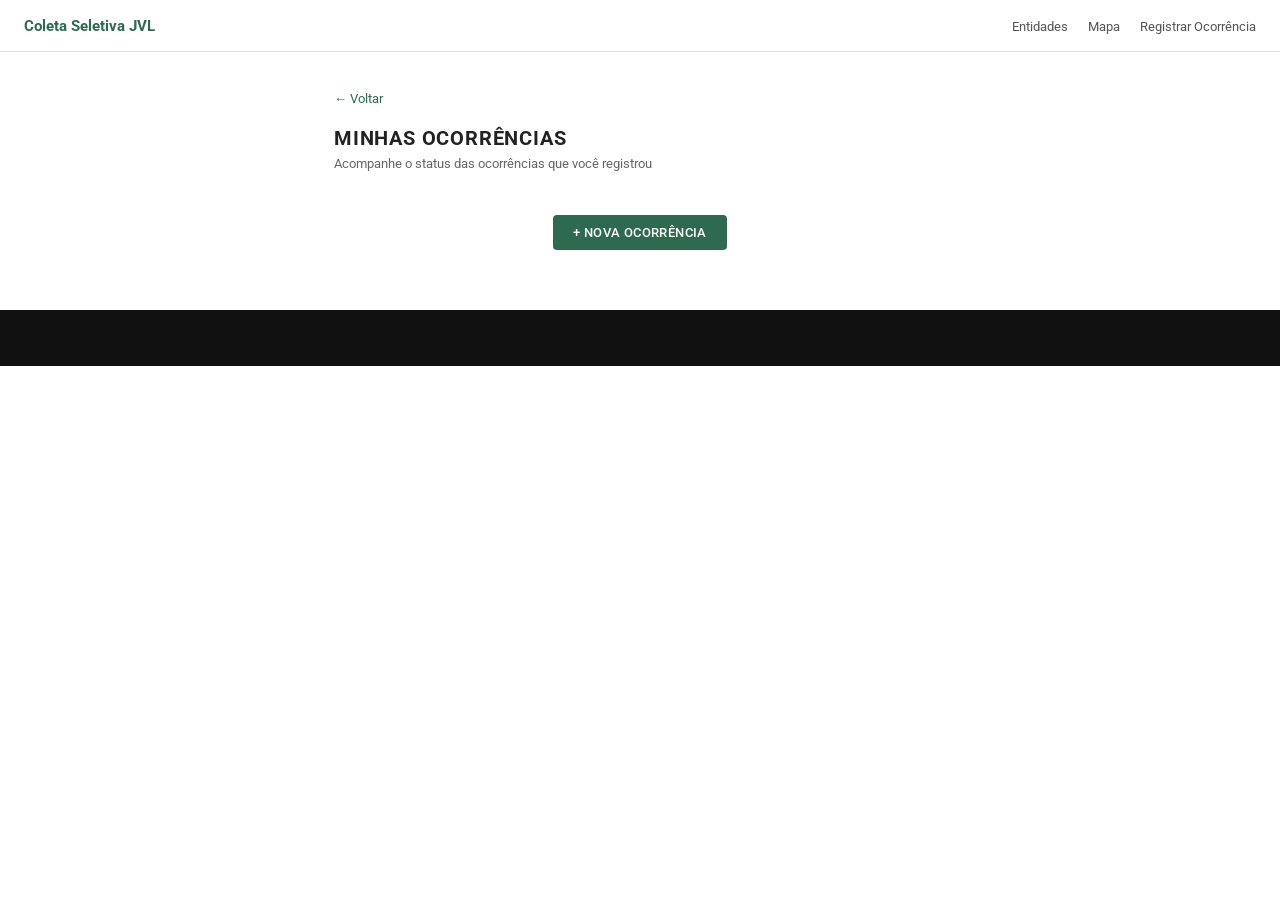
<file: frontend/myoccurences.html>
<!DOCTYPE html>
<html lang="pt-BR">
<head>
  <meta charset="UTF-8" />
  <meta name="viewport" content="width=device-width, initial-scale=1.0" />
  <title>Minhas Ocorrências – Coleta Seletiva JVL</title>
  <link rel="stylesheet" href="styles.css" />
</head>
<body>

  <nav>
    <a href="index.html" class="nav-logo">Coleta Seletiva JVL</a>
    <ul class="nav-links">
      <li><a href="index.html#entidades">Entidades</a></li>
      <li><a href="index.html#mapa">Mapa</a></li>
      <li><a href="occurence.html">Registrar Ocorrência</a></li>
    </ul>
  </nav>

  <div class="ocorrencias-content">

    <a href="index.html" class="back-link">← Voltar</a>

    <h1>Minhas Ocorrências</h1>
    <p class="subtitle">Acompanhe o status das ocorrências que você registrou</p>

    <div id="lista-ocorrencias"></div>

    <div style="text-align: center; margin-top: 12px;">
      <a href="occurence.html" class="nova-btn">+ Nova Ocorrência</a>
    </div>

  </div>

  <footer></footer>

  <script>
    const API_URL = "http://127.0.0.1:5000/";

    async function getOccurences() {
        const res = await fetch(`${API_URL}/occurences/`);
        const occurences = await res.json();
        return occurences;
    }

    const badgeClass = {
      "Pendente":     "badge-pendente",
      "Em andamento": "badge-andamento",
      "Resolvida":    "badge-resolvida"
    };

    async function renderizar() {
      const lista = document.getElementById("lista-ocorrencias");
      const occurences = await getOccurences();

      if (occurences.length === 0) {
        lista.innerHTML = `
          <div class="empty-state">
            <svg width="40" height="40" fill="none" stroke="#ccc" stroke-width="1.5" viewBox="0 0 24 24">
              <path d="M9 5H7a2 2 0 0 0-2 2v12a2 2 0 0 0 2 2h10a2 2 0 0 0 2-2V7a2 2 0 0 0-2-2h-2"/>
              <rect x="9" y="3" width="6" height="4" rx="1"/>
              <path d="M9 12h6M9 16h4"/>
            </svg>
            <p>Nenhuma ocorrência encontrada.</p>
          </div>`;
        return;
      }

      lista.innerHTML = occurences.map(o => `
        <div class="ocorrencia-card">
          <div class="ocorrencia-header">
            <span class="ocorrencia-titulo">${o.id}</span>
          </div>
          <p class="ocorrencia-desc">${o.descricao}</p>
          <div class="ocorrencia-footer">
            <div class="ocorrencia-meta">
              <span>📍 ${o.bairro}</span>
              <span>♻️ ${o.tipo}</span>
            </div>
            <span class="badge ${badgeClass[o.status]}">${o.status}</span>
          </div>
        </div>
      `).join("");
    }

    renderizar();
  </script>

</body>
</html>
</file>
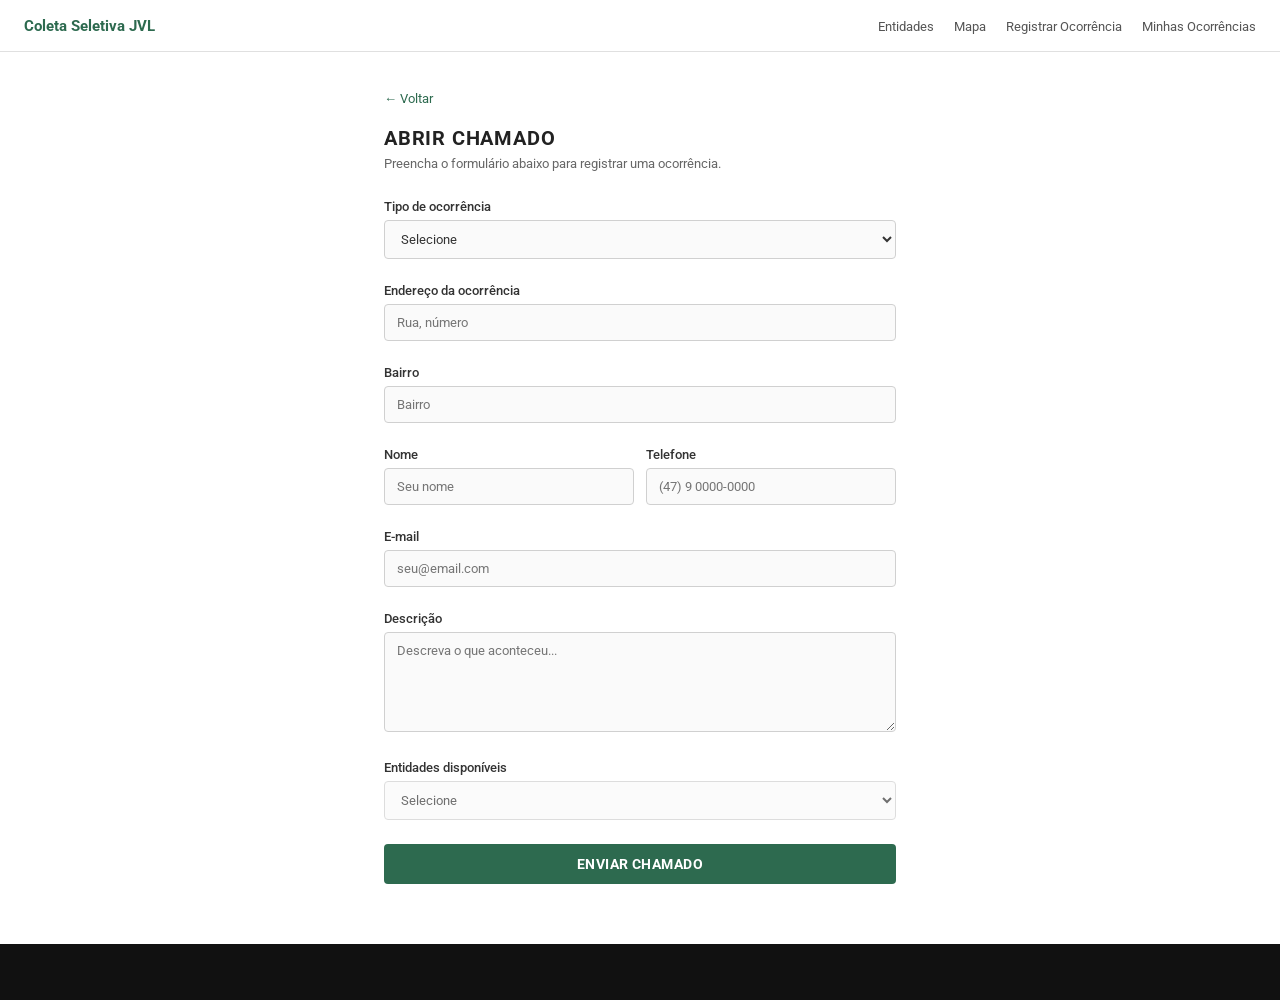
<file: frontend/occurence.html>
<!DOCTYPE html>
<html lang="pt-BR">
<head>
  <meta charset="UTF-8" />
  <meta name="viewport" content="width=device-width, initial-scale=1.0" />
  <title>Abrir Chamado — Coleta Seletiva Joinville</title>
  <link rel="stylesheet" href="styles.css" />
</head>
<body>

  <nav>
    <a href="index.html" class="nav-logo">Coleta Seletiva JVL</a>
    <ul class="nav-links">
      <li><a href="index.html#entidades">Entidades</a></li>
      <li><a href="index.html#mapa">Mapa</a></li>
      <li><a href="occurence.html">Registrar Ocorrência</a></li>
      <li><a href="myoccurences.html">Minhas Ocorrências</a></li>
    </ul>
  </nav>

  <div class="chamado-content">

    <a href="index.html" class="back-link">← Voltar</a>

    <h1>Abrir Chamado</h1>
    <p class="subtitle">Preencha o formulário abaixo para registrar uma ocorrência.</p>

    <form onsubmit="handleSubmit(event)">

      <div class="form-section">
        <label for="tipo">Tipo de ocorrência</label>
        <select id="tipo" required>
          <option value="">Selecione</option>
          <option>Reciclado</option>
          <option>Móveis</option>
          <option>Pilhas</option>
          <option>Industrial</option>
          <option>Sucata</option>
        </select>
      </div>

      <div class="form-section">
        <label for="endereco">Endereço da ocorrência</label>
        <input type="text" id="endereco" placeholder="Rua, número" required />
      </div>

      <div class="form-section">
        <label for="bairro">Bairro</label>
        <input type="text" id="bairro" placeholder="Bairro" required />
      </div>

      <div class="form-section form-row">
        <div>
          <label for="nome">Nome</label>
          <input type="text" id="nome" placeholder="Seu nome" required />
        </div>
        <div>
          <label for="telefone">Telefone</label>
          <input type="tel" id="telefone" placeholder="(47) 9 0000-0000" required />
        </div>
      </div>

      <div class="form-section">
        <label for="email">E-mail</label>
        <input type="email" id="email" placeholder="seu@email.com" required />
      </div>

      <div class="form-section">
        <label for="descricao">Descrição</label>
        <textarea id="descricao" placeholder="Descreva o que aconteceu..." required></textarea>
      </div>

      <div class="form-section">
        <label for="entidades">Entidades disponíveis</label>
        <select id="entidades" required disabled>
          <option value="">Selecione</option>
          <option>Reciclado</option>
          <option>Móveis</option>
          <option>Pilhas</option>
          <option>Industrial</option>
          <option>Sucata</option>
        </select>
      </div>

      <button type="submit" class="btn-submit">Enviar Chamado</button>

    </form>

    <p id="msg" style="display:none; margin-top:20px; font-size:14px; color:#2d6a4f; text-align:center; font-weight:500;">
      ✓ Chamado registrado com sucesso! Em breve entraremos em contato.
    </p>

  </div>

  <footer></footer>

  <script>
    const API_URL = "http://127.0.0.1:5000/";

    document.getElementById("tipo").addEventListener("change", MountEntitiesSelect);
    document.getElementById("bairro").addEventListener("blur", MountEntitiesSelect);

    async function getEntities(bairro, tipo) {
        const res = await fetch(`${API_URL}/entities/${bairro}/${tipo}`);
        const entidades = await res.json();
        return entidades;
    }

    async function MountEntitiesSelect() {
        const bairro = document.getElementById('bairro').value;
        const tipo = document.getElementById('tipo').value;
        const select = document.getElementById('entidades');

        if (bairro !== "" && tipo !== "") {

            const entidades = await getEntities(bairro, tipo);

            select.disabled = false;
            select.innerHTML = '<option value="">Selecione uma entidade</option>';

            if (!entidades || entidades.length === 0) {
                alert("Não há entidades desse tipo no bairro escolhido");
                return;
            }

            entidades.forEach(entidade => {
                const option = document.createElement('option');
                option.value = entidade.id;
                option.textContent = entidade.nome;
                select.appendChild(option);
            });
        }
    }

    async function handleSubmit(e) {
      e.preventDefault();
            const id = Math.random();
      const nome = document.getElementById("nome").value;
      const tipo = document.getElementById("tipo").value;
      const bairro = document.getElementById("bairro").value;
      const descricao = document.getElementById("descricao").value;
      const status = "Em Andamento";

      const res = await fetch(`${API_URL}/occurences`, {
        method: "POST",
        headers: { "Content-Type": "application/json" },
        body: JSON.stringify(
          {
            "id": id, 
            "nome": nome, 
            "tipo": tipo, 
            "bairro": bairro,
            "descricao": descricao,
            "status": status
          }
        )
      });

      e.target.style.display = 'none';
      document.getElementById('msg').style.display = 'block';
    }
  </script>

</body>
</html>
</file>
<file: frontend/styles.css>
@import url('https://fonts.googleapis.com/css2?family=Roboto:wght@400;500;700&display=swap');

* { box-sizing: border-box; margin: 0; padding: 0; }

body {
  font-family: 'Roboto', sans-serif;
  color: #333;
  background: #fff;
}

/* NAVBAR */
nav {
  display: flex;
  align-items: center;
  justify-content: space-between;
  padding: 0 24px;
  height: 52px;
  background: #fff;
  border-bottom: 1px solid #e0e0e0;
}

.nav-logo {
  font-size: 15px;
  font-weight: 700;
  color: #2d6a4f;
  text-decoration: none;
}

.nav-links {
  display: flex;
  gap: 20px;
  list-style: none;
}

.nav-links a {
  font-size: 13px;
  color: #555;
  text-decoration: none;
}

.nav-links a:hover { color: #2d6a4f; }

/* HERO */
.hero-img {
  width: 100%;
  height: 200px;
  object-fit: cover;
  display: block;
}

/* MAIN CONTENT */
.content {
  max-width: 660px;
  margin: 0 auto;
  padding: 36px 24px 0;
  text-align: center;
}

.content h1 {
  font-size: 20px;
  font-weight: 700;
  letter-spacing: 0.05em;
  text-transform: uppercase;
  color: #222;
  margin-bottom: 8px;
}

.content .subtitle {
  font-size: 13px;
  color: #666;
  margin-bottom: 28px;
}

/* CARDS */
.cards {
  display: grid;
  grid-template-columns: repeat(3, 1fr);
  gap: 14px;
  margin-bottom: 16px;
}

.card img {
  width: 100%;
  height: 130px;
  object-fit: cover;
  display: block;
  border-radius: 3px;
}

.card p {
  font-size: 12px;
  color: #444;
  margin-top: 6px;
  text-align: center;
}

.btn-mais {
  display: inline-block;
  font-size: 13px;
  font-weight: 500;
  color: #2d6a4f;
  text-decoration: none;
  margin-bottom: 36px;
}

.btn-mais:hover { text-decoration: underline; }

/* MAP */
.map-wrap {
  max-width: 660px;
  margin: 0 auto;
  padding: 0 24px 40px;
}

.map-wrap h3 {
  font-size: 14px;
  font-weight: 500;
  color: #333;
  text-align: center;
  margin-bottom: 14px;
}

.map-wrap iframe {
  width: 100%;
  height: 280px;
  border: none;
  display: block;
}

/* FOOTER */
footer {
  background: #111;
  height: 56px;
}

/* ─── CHAMADO PAGE ─── */
.chamado-content {
  max-width: 560px;
  margin: 0 auto;
  padding: 36px 24px 60px;
}

.chamado-content h1 {
  font-size: 20px;
  font-weight: 700;
  text-transform: uppercase;
  letter-spacing: 0.04em;
  color: #222;
  margin-bottom: 6px;
}

.chamado-content .subtitle {
  font-size: 13px;
  color: #666;
  margin-bottom: 28px;
}

.form-section {
  margin-bottom: 24px;
}

.form-section label {
  display: block;
  font-size: 13px;
  font-weight: 500;
  color: #333;
  margin-bottom: 6px;
}

.form-section input,
.form-section select,
.form-section textarea {
  width: 100%;
  font-family: 'Roboto', sans-serif;
  font-size: 13px;
  color: #333;
  background: #fafafa;
  border: 1px solid #d0d0d0;
  border-radius: 4px;
  padding: 10px 12px;
  outline: none;
}

.form-section input:focus,
.form-section select:focus,
.form-section textarea:focus {
  border-color: #2d6a4f;
  background: #fff;
}

.form-section textarea {
  resize: vertical;
  min-height: 100px;
}

.form-row {
  display: grid;
  grid-template-columns: 1fr 1fr;
  gap: 12px;
}

.btn-submit {
  display: block;
  width: 100%;
  background: #2d6a4f;
  color: #fff;
  border: none;
  border-radius: 4px;
  padding: 12px;
  font-size: 14px;
  font-weight: 700;
  font-family: 'Roboto', sans-serif;
  cursor: pointer;
  letter-spacing: 0.03em;
  text-transform: uppercase;
  margin-top: 8px;
}

.btn-submit:hover { background: #1a3d2b; }

.back-link {
  display: inline-block;
  font-size: 13px;
  color: #2d6a4f;
  text-decoration: none;
  margin-bottom: 20px;
}

.back-link:hover { text-decoration: underline; }

.ocorrencias-content {
      max-width: 660px;
      margin: 0 auto;
      padding: 36px 24px 60px;
    }

    .ocorrencias-content h1 {
      font-size: 20px;
      font-weight: 700;
      text-transform: uppercase;
      letter-spacing: 0.04em;
      color: #222;
      margin-bottom: 6px;
    }

    .ocorrencias-content .subtitle {
      font-size: 13px;
      color: #666;
      margin-bottom: 28px;
    }


    .ocorrencia-card {
      border: 1px solid #e0e0e0;
      border-radius: 6px;
      padding: 16px;
      margin-bottom: 12px;
      background: #fafafa;
    }

    .ocorrencia-header {
      display: flex;
      justify-content: space-between;
      align-items: flex-start;
      margin-bottom: 8px;
    }

    .ocorrencia-titulo {
      font-size: 14px;
      font-weight: 700;
      color: #222;
    }

    .ocorrencia-desc {
      font-size: 13px;
      color: #555;
      margin-bottom: 12px;
      line-height: 1.5;
    }

    .ocorrencia-footer {
      display: flex;
      justify-content: space-between;
      align-items: center;
    }

    .ocorrencia-meta {
      font-size: 11px;
      color: #888;
    }

    .ocorrencia-meta span {
      margin-right: 12px;
    }

    .badge {
      display: inline-block;
      font-size: 11px;
      font-weight: 500;
      padding: 3px 10px;
      border-radius: 20px;
    }

    .badge-pendente  { background: #fff4e0; color: #b06000; }
    .badge-andamento { background: #e3f0ff; color: #1a5fa8; }
    .badge-resolvida { background: #e4f5ec; color: #2d6a4f; }

    .empty-state {
      text-align: center;
      padding: 48px 0;
      color: #aaa;
      font-size: 13px;
    }

    .empty-state p { margin-top: 8px; }

    .nova-btn {
      display: inline-block;
      font-size: 13px;
      font-weight: 500;
      color: #fff;
      background: #2d6a4f;
      text-decoration: none;
      padding: 10px 20px;
      border-radius: 4px;
      margin-top: 16px;
      letter-spacing: 0.03em;
      text-transform: uppercase;
    }

    .nova-btn:hover { background: #1a3d2b; }
</file>
